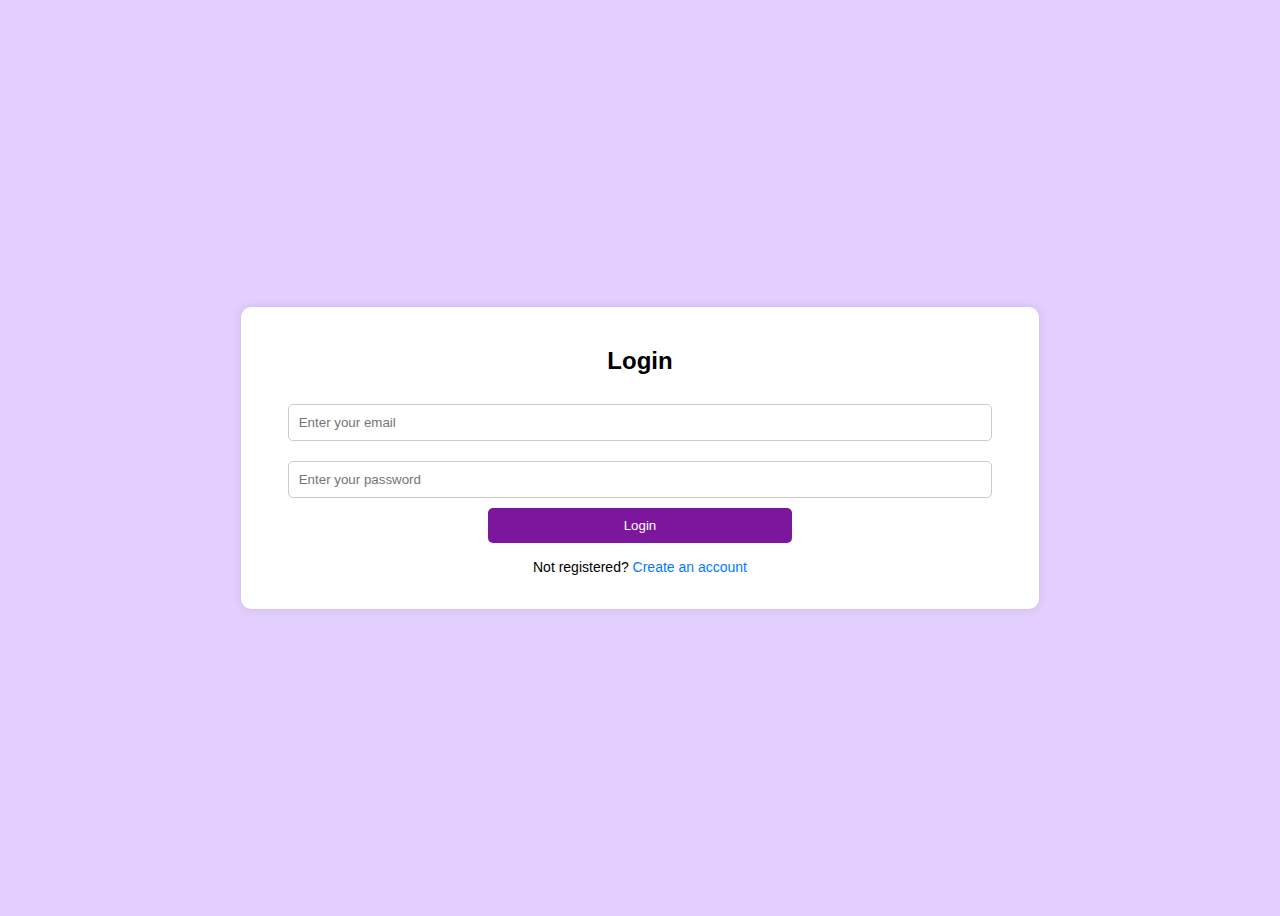
<file: frontend/index.html>
<!DOCTYPE html>
<html lang="en">
<head>
    <meta charset="UTF-8">
    <meta name="viewport" content="width=device-width, initial-scale=1.0">
    <title>Login</title>
    <link rel="stylesheet" href="styles.css">
</head>
<body>
    <div class="container">
        <h2>Login</h2>
        <form id="loginForm">
            <input type="email" id="email" placeholder="Enter your email" required>
            <input type="password" id="password" placeholder="Enter your password" required>
            <button type="submit">Login</button>
        </form>
        <p id="message"></p>
        <p class="signup-text">
            Not registered? <a href="signup.html">Create an account</a>
        </p>
    </div>
    <script src="signin.js"></script>
</body>
</html>
</file>
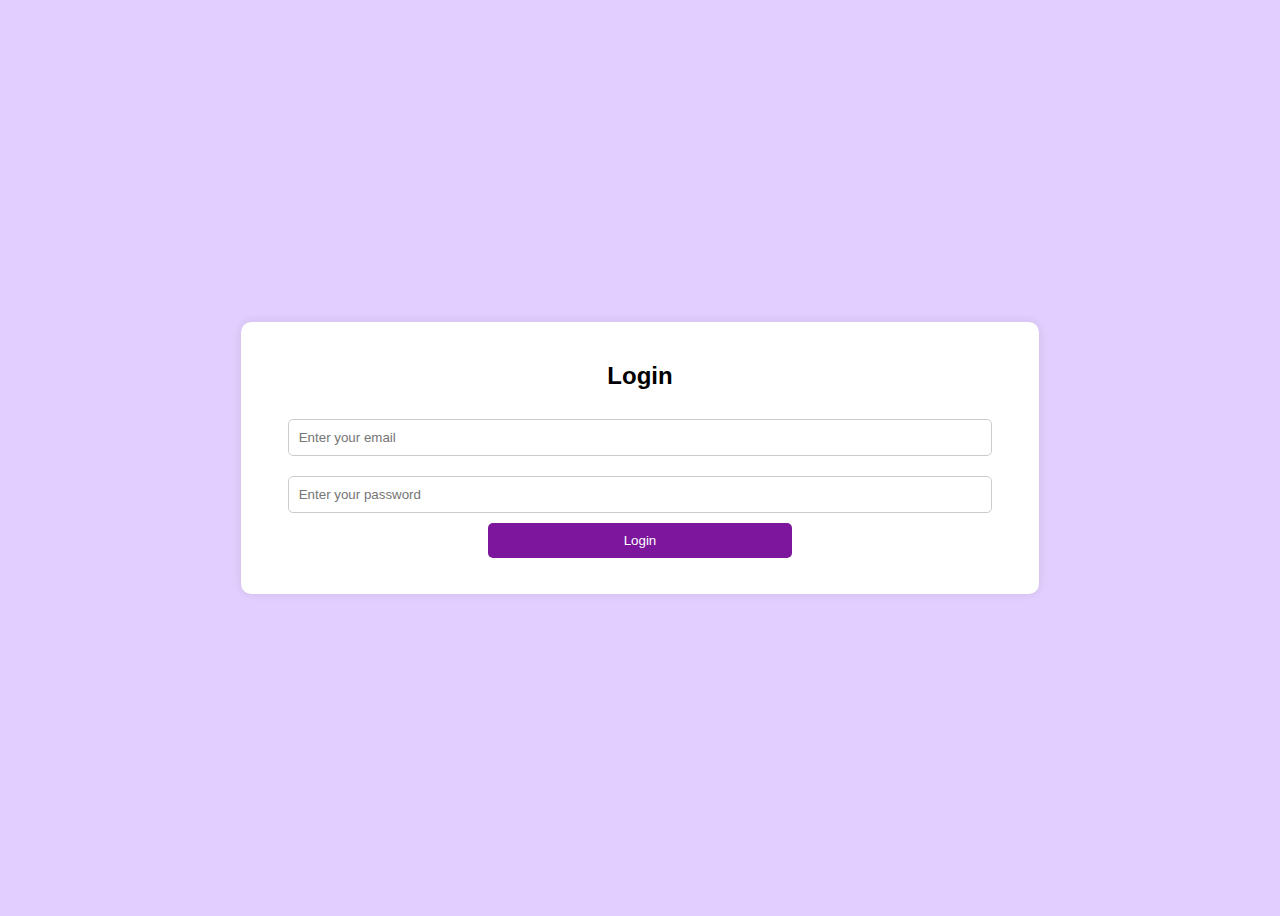
<file: UserService/user_frontend/index.html>
<!DOCTYPE html>
<html lang="en">
<head>
    <meta charset="UTF-8">
    <meta name="viewport" content="width=device-width, initial-scale=1.0">
    <title>Login</title>
    <link rel="stylesheet" href="styles.css">
</head>
<body>
    <div class="container">
        <h2>Login</h2>
        <form id="loginForm">
            <input type="email" id="email" placeholder="Enter your email" required>
            <input type="password" id="password" placeholder="Enter your password" required>
            <button type="submit">Login</button>
        </form>
        <p id="message"></p>
    </div>
    <script src="script.js"></script>
</body>
</html>
</file>
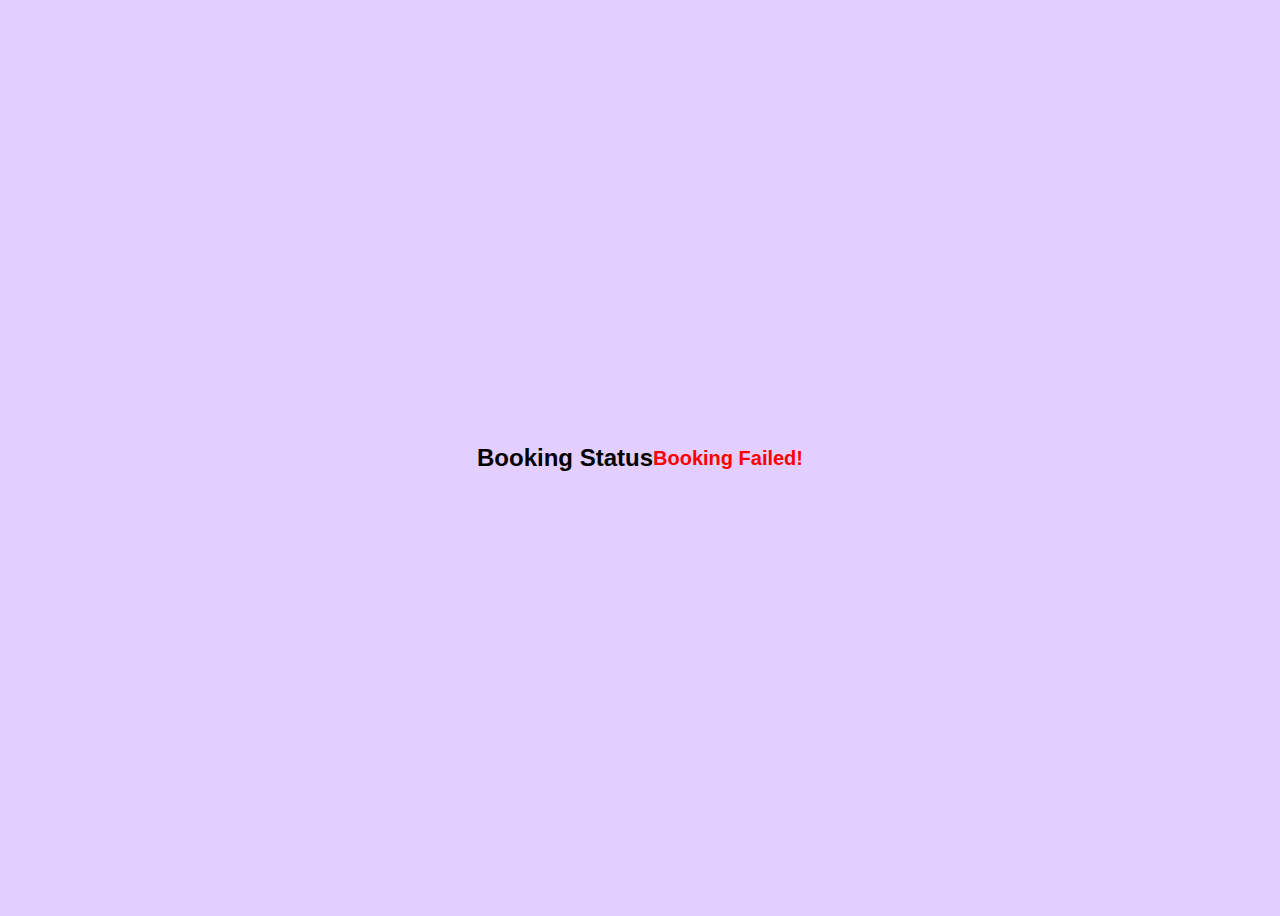
<file: frontend/booking_status.html>
<!DOCTYPE html>
<html lang="en">
<head>
    <meta charset="UTF-8">
    <meta name="viewport" content="width=device-width, initial-scale=1.0">
    <title>Booking Status</title>
    <link rel="stylesheet" href="styles.css">
</head>
<body>
    <h2>Booking Status</h2>
    <p id="status-message">Processing...</p>
    <script src="booking.js"></script>
</body>
</html>
</file>
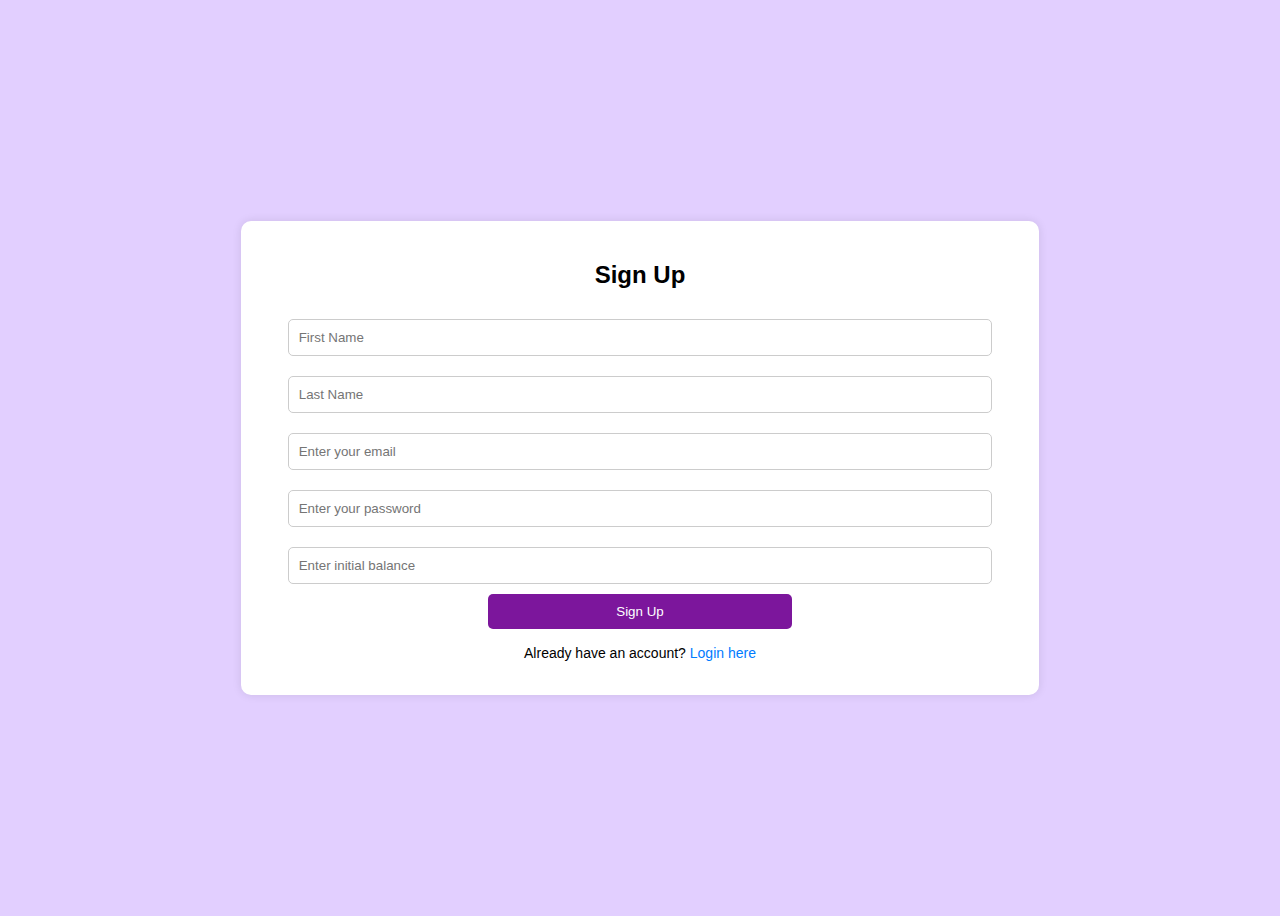
<file: frontend/signup.html>
<!DOCTYPE html>
<html lang="en">
<head>
    <meta charset="UTF-8">
    <meta name="viewport" content="width=device-width, initial-scale=1.0">
    <title>Sign Up</title>
    <link rel="stylesheet" href="styles.css">
</head>
<body>
    <div class="container">
        <h2>Sign Up</h2>
        <form id="signupForm">
            <input type="text" id="firstName" placeholder="First Name" required>
            <input type="text" id="lastName" placeholder="Last Name" required>
            <input type="email" id="email" placeholder="Enter your email" required>
            <input type="password" id="password" placeholder="Enter your password" required>
            <input type="number" id="balance" placeholder="Enter initial balance" required min="0" step="0.01">
            <button type="submit">Sign Up</button>
        </form>
        <p id="signupMessage"></p>
        <p class="signup-text">
            Already have an account? <a href="index.html">Login here</a>
        </p>
    </div>
    <script src="signup.js"></script>
</body>
</html>
</file>
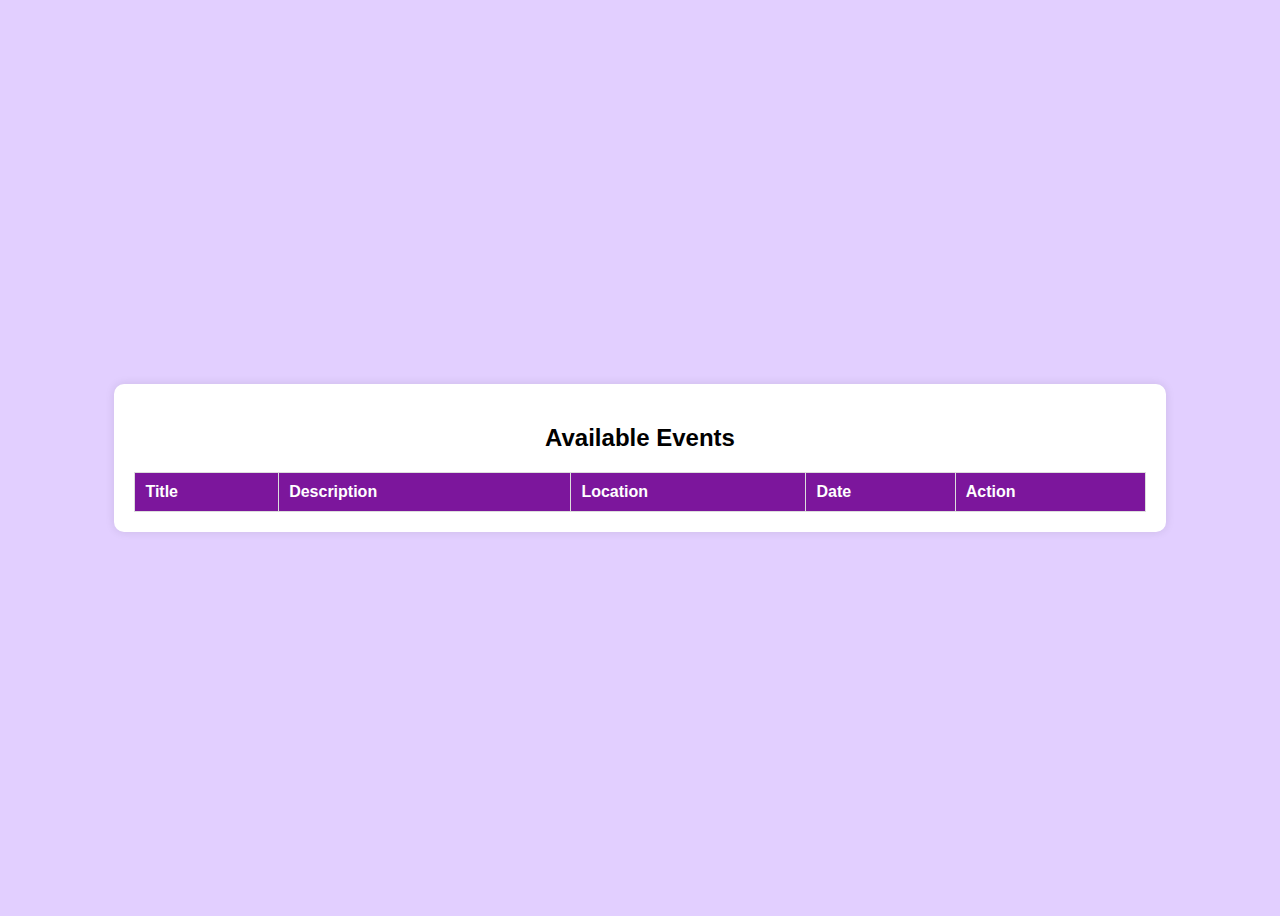
<file: EventService/frontend/eventDashbord.html>
<!DOCTYPE html>
<html lang="en">
<head>
    <meta charset="UTF-8">
    <meta name="viewport" content="width=device-width, initial-scale=1.0">
    <title>Available Events</title>
    <link rel="stylesheet" href="styles.css">
</head>
<body>
    <div class="container">
        <h2>Available Events</h2>
        <table id="eventsTable">
            <thead>
                <tr>
                    <th>Title</th>
                    <th>Description</th>
                    <th>Location</th>
                    <th>Date</th>
                    <th>Action</th>
                </tr>
            </thead>
            <tbody>
                <!-- Event rows will be inserted here -->
            </tbody>
        </table>
    </div>

    <script src="eventDashboard.js"></script>
</body>
</html>
</file>
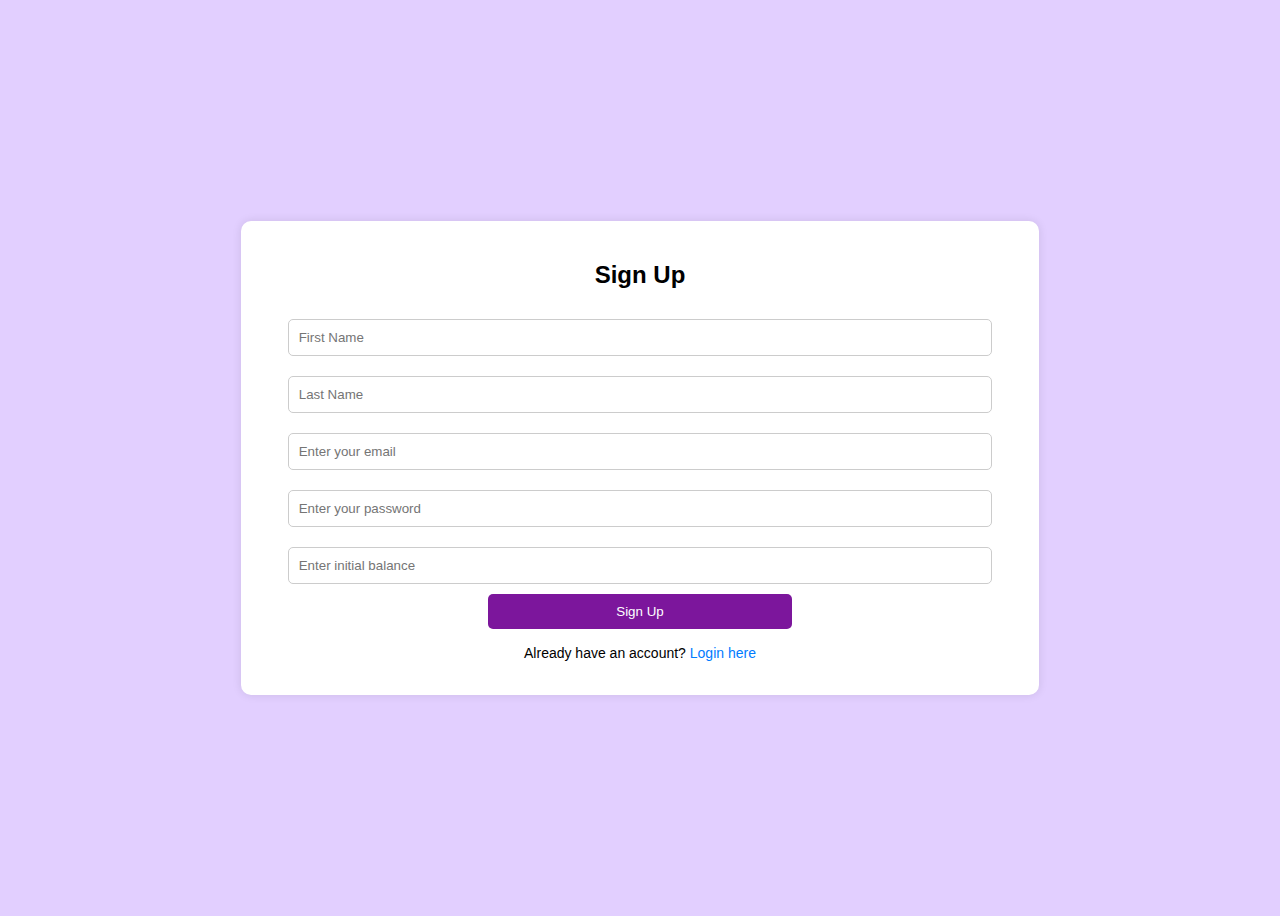
<file: UserService/user_frontend/signup.html>
<!DOCTYPE html>
<html lang="en">
<head>
    <meta charset="UTF-8">
    <meta name="viewport" content="width=device-width, initial-scale=1.0">
    <title>Sign Up</title>
    <link rel="stylesheet" href="styles.css">
</head>
<body>
    <div class="container">
        <h2>Sign Up</h2>
        <form id="signupForm">
            <input type="text" id="firstName" placeholder="First Name" required>
            <input type="text" id="lastName" placeholder="Last Name" required>
            <input type="email" id="email" placeholder="Enter your email" required>
            <input type="password" id="password" placeholder="Enter your password" required>
            <input type="number" id="balance" placeholder="Enter initial balance" required min="0" step="0.01">
            <button type="submit">Sign Up</button>
        </form>
        <p id="signupMessage"></p>
        <p class="signup-text">
            Already have an account? <a href="signin.html">Login here</a>
        </p>
    </div>
    <script src="signup.js"></script>
</body>
</html>
</file>
<file: frontend/styles.css>
body {
    font-family: Arial, sans-serif;
    background-color: #e2cfff;
    display: flex;
    justify-content: center;
    align-items: center;
    height: 100vh;
}

.container {
    background: white;
    padding: 20px;
    border-radius: 10px;
    box-shadow: 0 0 10px rgba(0, 0, 0, 0.1);
    text-align: center;
    width: 150px;
    overflow-x: auto;
    width: 60%;
    max-width: 1200px;
    margin: 20px auto;
}

input {
    width: 90%;
    padding: 10px;
    margin: 10px 0;
    border: 1px solid #ccc;
    border-radius: 5px;
}

button {
    background-color: #7c169c;
    color: white;
    border: none;
    padding: 10px;
    border-radius: 5px;
    cursor: pointer;
    width: 40%;
}

button:hover {
    background-color: #7c169c;
}

#message {
    margin-top: 10px;
    color: red;
}
.signup-text {
    margin-top: 15px;
    font-size: 14px;
}

.signup-text a {
    color: #007bff;
    text-decoration: none;
}

.signup-text a:hover {
    text-decoration: underline;
}

#eventList {
    margin-top: 20px;
    text-align: left;
}

.event-card {
    background: #e3f2fd;
    padding: 10px;
    border-radius: 5px;
    margin-bottom: 10px;
}
.event-card {
    background: #e3f2fd;
    padding: 10px;
    border-radius: 5px;
    margin-bottom: 10px;
    text-align: left;
}


table {
    width: 100%;
    border-collapse: collapse;
    margin-top: 20px;
}

th, td {
    border: 1px solid #ddd;
    padding: 10px;
    text-align: left;
}

th {
    background-color: #7c169c;
    color: white;
}

.book-btn {
    background-color: #28a745;
    color: white;
    border: none;
    padding: 8px;
    border-radius: 5px;
    cursor: pointer;
}

.book-btn:hover {
    background-color: #218838;
}
#status-message {
    font-size: 20px;
    font-weight: bold;
    color: green;
}
</file>
<file: UserService/user_frontend/styles.css>
body {
    font-family: Arial, sans-serif;
    background-color: #e2cfff;
    display: flex;
    justify-content: center;
    align-items: center;
    height: 100vh;
}

.container {
    background: white;
    padding: 20px;
    border-radius: 10px;
    box-shadow: 0 0 10px rgba(0, 0, 0, 0.1);
    text-align: center;
    width: 150px;
    overflow-x: auto;
    width: 60%;
    max-width: 1200px;
    margin: 20px auto;
}

input {
    width: 90%;
    padding: 10px;
    margin: 10px 0;
    border: 1px solid #ccc;
    border-radius: 5px;
}

button {
    background-color: #7c169c;
    color: white;
    border: none;
    padding: 10px;
    border-radius: 5px;
    cursor: pointer;
    width: 40%;
}

button:hover {
    background-color: #7c169c;
}

#message {
    margin-top: 10px;
    color: red;
}
.signup-text {
    margin-top: 15px;
    font-size: 14px;
}

.signup-text a {
    color: #007bff;
    text-decoration: none;
}

.signup-text a:hover {
    text-decoration: underline;
}

#eventList {
    margin-top: 20px;
    text-align: left;
}

.event-card {
    background: #e3f2fd;
    padding: 10px;
    border-radius: 5px;
    margin-bottom: 10px;
}
.event-card {
    background: #e3f2fd;
    padding: 10px;
    border-radius: 5px;
    margin-bottom: 10px;
    text-align: left;
}


table {
    width: 100%;
    border-collapse: collapse;
    margin-top: 20px;
}

th, td {
    border: 1px solid #ddd;
    padding: 10px;
    text-align: left;
}

th {
    background-color: #7c169c;
    color: white;
}

.book-btn {
    background-color: #28a745;
    color: white;
    border: none;
    padding: 8px;
    border-radius: 5px;
    cursor: pointer;
}

.book-btn:hover {
    background-color: #218838;
}
#status-message {
    font-size: 20px;
    font-weight: bold;
    color: green;
}
</file>
<file: EventService/frontend/styles.css>
body {
    font-family: Arial, sans-serif;
    background-color: #e2cfff;
    display: flex;
    justify-content: center;
    align-items: center;
    height: 100vh;
}

.container {
    background: white;
    padding: 20px;
    border-radius: 10px;
    box-shadow: 0 0 10px rgba(0, 0, 0, 0.1);
    text-align: center;
    width: 400px;
    overflow-x: auto;
    width: 80%;
    max-width: 1200px;
    margin: 20px auto;
}

input, textarea {
    width: 100%;
    padding: 10px;
    margin: 10px 0;
    border: 1px solid #ccc;
    border-radius: 5px;
}

button {
    background-color: #7c169c;
    color: white;
    border: none;
    padding: 10px;
    border-radius: 5px;
    cursor: pointer;
    width: 100%;
}

button:hover {
    background-color: #7c169c;
}

#eventList {
    margin-top: 20px;
    text-align: left;
}

.event-card {
    background: #e3f2fd;
    padding: 10px;
    border-radius: 5px;
    margin-bottom: 10px;
}
.event-card {
    background: #e3f2fd;
    padding: 10px;
    border-radius: 5px;
    margin-bottom: 10px;
    text-align: left;
}


table {
    width: 100%;
    border-collapse: collapse;
    margin-top: 20px;
}

th, td {
    border: 1px solid #ddd;
    padding: 10px;
    text-align: left;
}

th {
    background-color: #7c169c;
    color: white;
}

.book-btn {
    background-color: #28a745;
    color: white;
    border: none;
    padding: 8px;
    border-radius: 5px;
    cursor: pointer;
}

.book-btn:hover {
    background-color: #218838;
}
</file>
